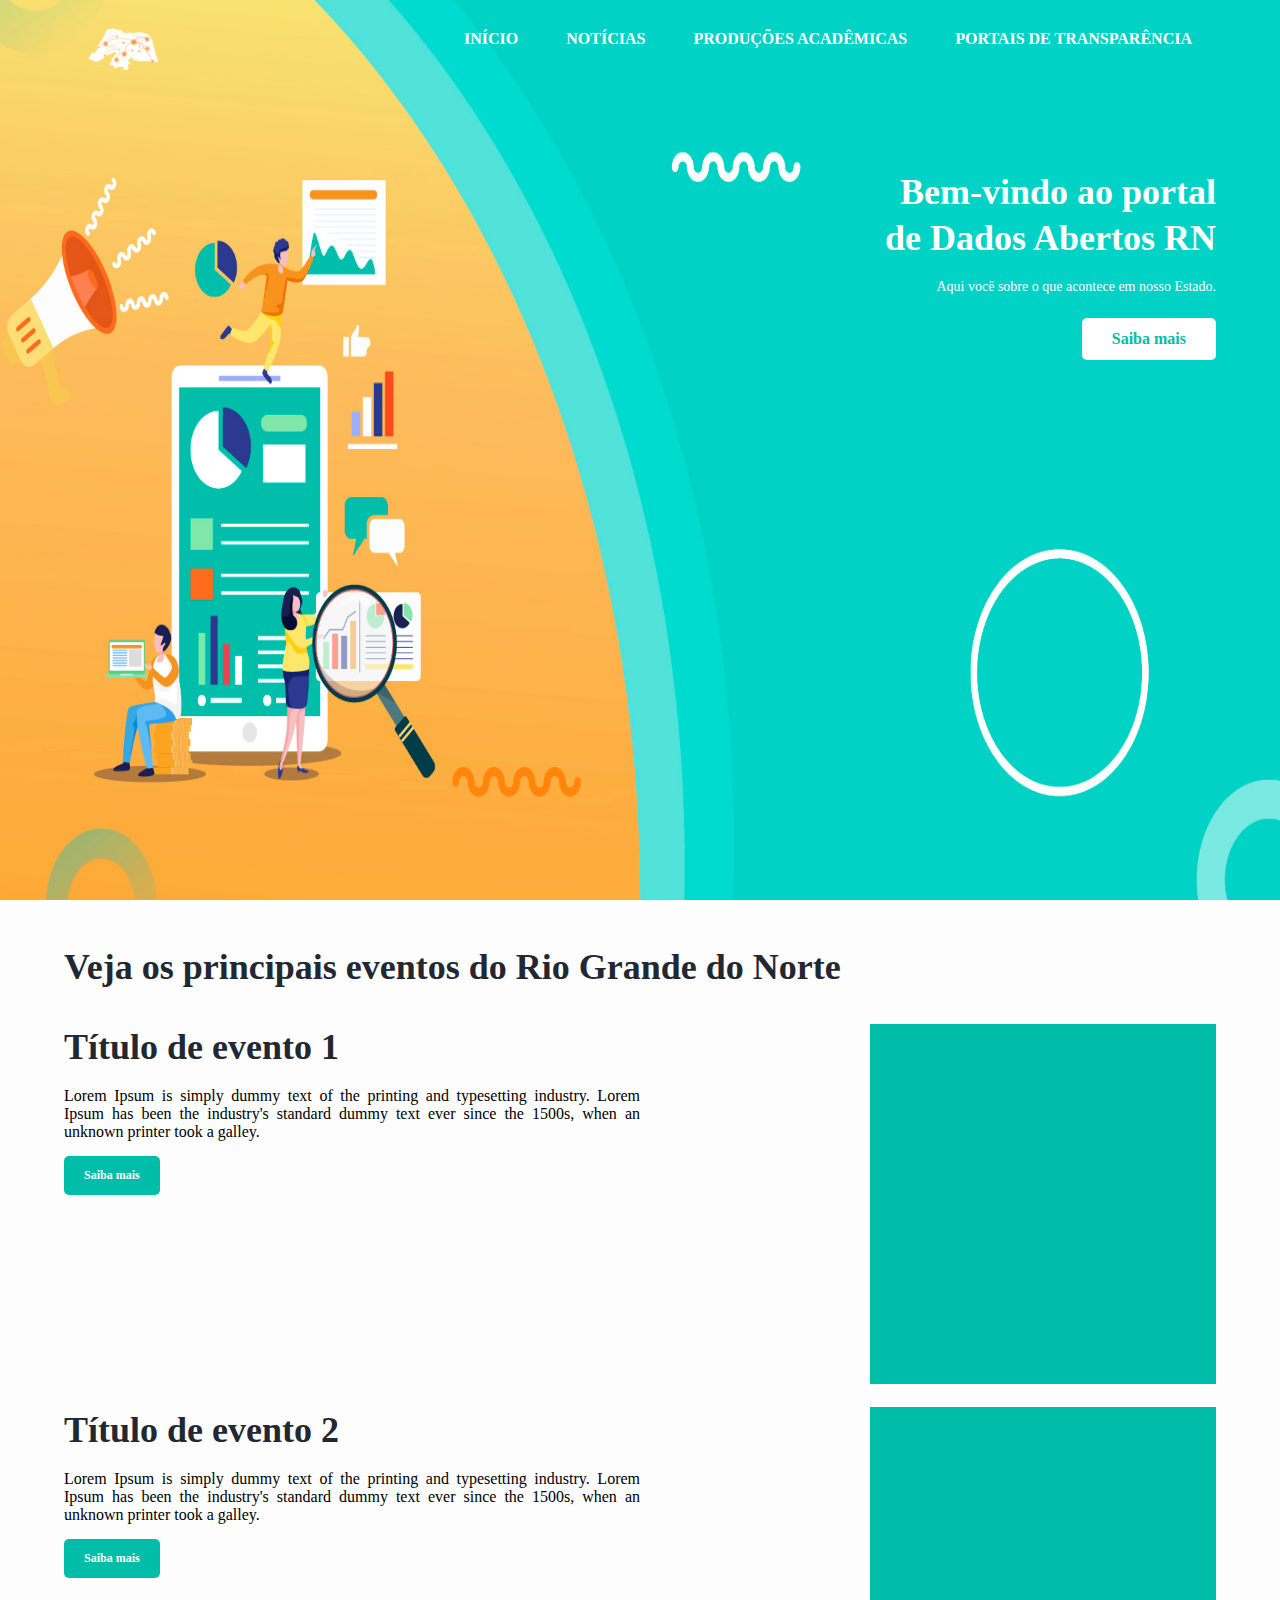
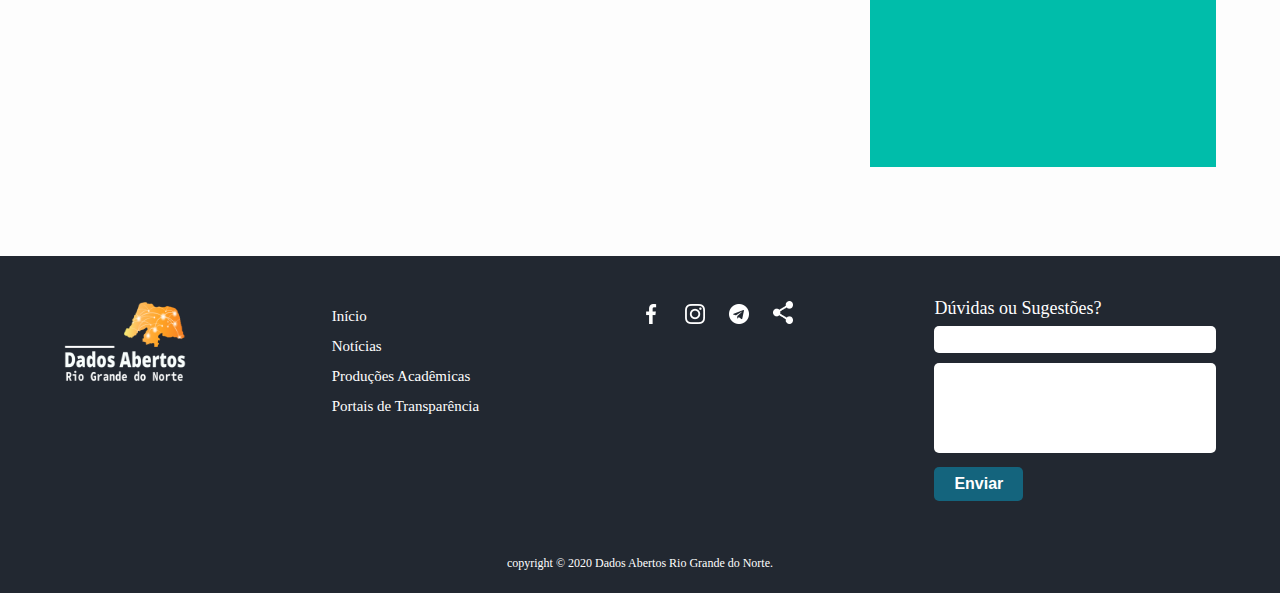
<file: eventos.html>
<!DOCTYPE html>
<html lang="pt-br">
  <head>
    <title>Document</title>
    <meta charset="UTF-8">
    <link rel="stylesheet" href="css/global.css">
    <link rel="stylesheet" href="css/eventos.css" />
    <link 
      rel="stylesheet"
      href="css/responsive.css" 
      media="screen and (max-width: 950px)"
    />
    <meta name="viewport" content="width=device-width, initial-scale=1.0">
  </head>
  <body>
    <header>
      <div class="container">
        <div class="menu-section">
          <div class="imagem">
            <a href="#">
              <img
              src="img/logo-white.png"
              alt="Logo Dados Abertos RN"
              id="logo"
            />
            </a>
          </div>
          <div class="menu-toggle">
            <div class="one"></div>
            <div class="two"></div>
            <div class="three"></div>
          </div>
          <nav class="navbar">
            <ul>
              <li>
                <a href="#">Início</a>
              </li>
              <li>
                <a href="#">Notícias</a>
              </li>
              <li>
                <a href="#">Produções Acadêmicas</a>
              </li>
              <li>
                <a href="#">Portais de Transparência</a>
              </li>
            </ul>
          </nav>
        </div>
      </div>
    <section class="hero">
      <div class="container">
        <div>
          <h2>
            Bem-vindo ao portal <br> de Dados Abertos RN</h2>
          <p>
            Aqui você sobre o que acontece em nosso Estado. 
          </p>
          <a href="#" class="button-white ">Saiba mais</a>
        </div>
      </div>
    </section>
    </header>

    <section class="eventos">
      <div class="container">
      <div class="titulo">
          <h1>Veja os principais eventos do Rio Grande do Norte</h1>
      </div>
       <div class="item">
        <div class="conteudo">
          <div class="intro">
            <h2 class="title">Título de notícia </h2>
            <p class="description">
              Lorem Ipsum is simply dummy text of the printing and typesetting industry. Lorem Ipsum has been the industry's standard dummy text ever since the 1500s, when an unknown printer took a galley of type and scrambled it to make a type specimen book.
              Lorem Ipsum is simply dummy text of the printing and typesetting industry. Lorem Ipsum has been the industry's standard dummy text ever since the 1500s, when an unknown printer took a galley of type and scrambled it to make a type specimen book.
           
            </p>
            <a href="#" class="button" id="btn-eventos">Saiba mais</a>
          </div>
          <div class="slide">
            <div class="image"></div>
          </div>
        </div>
       </div>
      </div>
    </section>

    <footer class="footer">
      <div class="container">
        <div class="conteudo">
          <div class="logo">
            <a href="#">
              <img src="img/logo2.png" alt="logo" id="logo2">
            </a>
          </div>
          <div class="menu">
            <ul>
              <li><a href="#">Início</a></li>
              <li><a href="#">Notícias</a></li>
              <li><a href="#">Produções Acadêmicas</a></li>
              <li><a href="#">Portais de Transparência</a></li>
            </ul>
          </div>
          <div class="sociais">
            <ul>
              <li>
                <a href="#">
                  <img src="img/facebook.png" alt="icone" >
                </a>
                <a href="#">
                  <img src="img/instagram.png" alt="icone" >
                </a>
                <a href="#">
                  <img src="img/telegram.png" alt="icone" >
                </a>
                <a href="#">
                  <img src="img/share.png" alt="icone" >
                </a>
              </li>
            </ul>
          </div>
          <div class="form">
            <h1>Dúvidas ou Sugestões?</h1>
            <form action="#">
              <div class="wrapper">
                  <input type="text" id="email">
              </div>
              <div class="wrapper">
                <textarea type="text" id="mensagem"></textarea>
            </div>
            <button type="submit" class="button" id="btn-contato">Enviar</button>
            </form>
          </div>
        </div>
        <div class="copy">
          copyright © 2020 Dados Abertos Rio Grande do Norte.
        </div>
      </div>
    </footer>
    <script src="js/eventos.js"></script>
    <script src="js/menu.js"></script>
  </body>
</html>
</file>
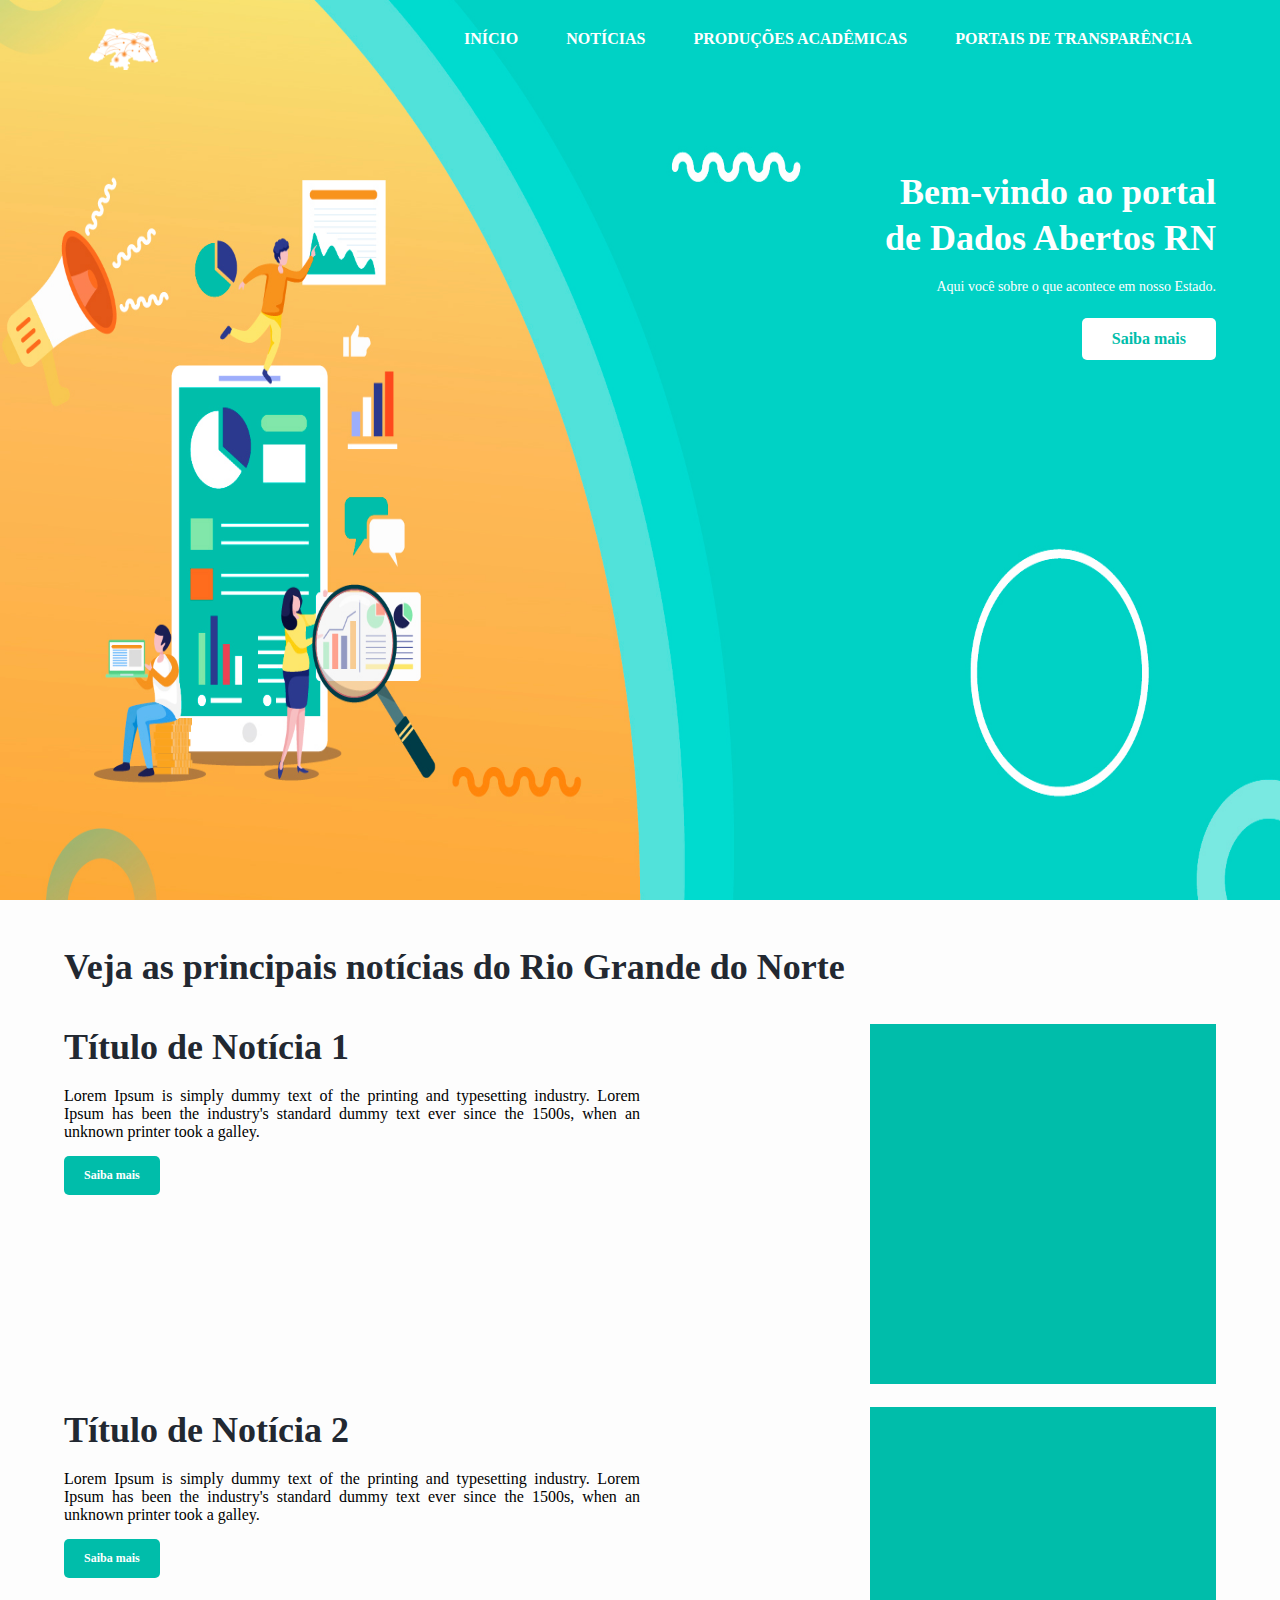
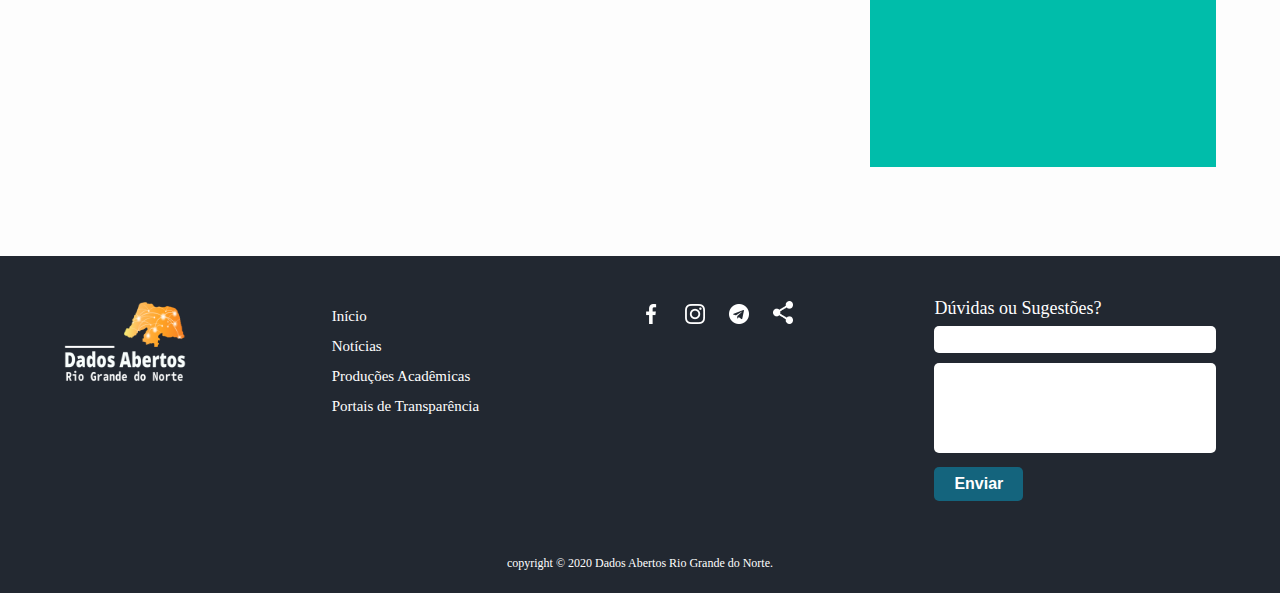
<file: noticias.html>
<!DOCTYPE html>
<html lang="pt-br">

<head>
  <title>Document</title>
  <meta charset="UTF-8">
  <link rel="stylesheet" href="css/global.css">
  <link rel="stylesheet" href="css/noticias.css" />
  <link rel="stylesheet" href="css/responsive.css" media="screen and (max-width: 950px)" />
  <meta name="viewport" content="width=device-width, initial-scale=1.0">
</head>

<body>
  <header>
    <div class="container">
      <div class="menu-section">
        <div class="imagem">
          <a href="#">
            <img src="img/logo-white.png" alt="Logo Dados Abertos RN" id="logo" />
          </a>
        </div>
        <div class="menu-toggle">
          <div class="one"></div>
          <div class="two"></div>
          <div class="three"></div>
        </div>
        <nav class="navbar">
          <ul>
            <li>
              <a href="#">Início</a>
            </li>
            <li>
              <a href="#">Notícias</a>
            </li>
            <li>
              <a href="#">Produções Acadêmicas</a>
            </li>
            <li>
              <a href="#">Portais de Transparência</a>
            </li>
          </ul>
        </nav>
      </div>
    </div>
    <section class="hero">
      <div class="container">
        <div>
          <h2>
            Bem-vindo ao portal <br> de Dados Abertos RN</h2>
          <p>
            Aqui você sobre o que acontece em nosso Estado.
          </p>
          <a href="#" class="button-white ">Saiba mais</a>
        </div>
      </div>
    </section>
  </header>

  <section class="noticias">
    <div class="container">
      <div class="titulo">
        <h1>Veja as principais notícias do Rio Grande do Norte</h1>
      </div>
      <div class="item">
        <div class="conteudo">
          <div class="intro">
            <h2 class="title">Título de notícia </h2>
            <p class="description">
              Lorem Ipsum is simply dummy text of the printing and typesetting industry. Lorem Ipsum has been the
              industry's standard dummy text ever since the 1500s, when an unknown printer took a galley of type and
              scrambled it to make a type specimen book.
              Lorem Ipsum is simply dummy text of the printing and typesetting industry. Lorem Ipsum has been the
              industry's standard dummy text ever since the 1500s, when an unknown printer took a galley of type and
              scrambled it to make a type specimen book.

            </p>
            <a href="#" class="button" id="btn-noticias">Saiba mais</a>
          </div>
          <div class="slide">
            <div class="image"></div>
          </div>
        </div>
      </div>
    </div>
  </section>

  <footer class="footer">
    <div class="container">
      <div class="conteudo">
        <div class="logo">
          <a href="#">
            <img src="img/logo2.png" alt="logo" id="logo2">
          </a>
        </div>
        <div class="menu">
          <ul>
            <li><a href="#">Início</a></li>
            <li><a href="#">Notícias</a></li>
            <li><a href="#">Produções Acadêmicas</a></li>
            <li><a href="#">Portais de Transparência</a></li>
          </ul>
        </div>
        <div class="sociais">
          <ul>
            <li>
              <a href="#">
                <img src="img/facebook.png" alt="icone">
              </a>
              <a href="#">
                <img src="img/instagram.png" alt="icone">
              </a>
              <a href="#">
                <img src="img/telegram.png" alt="icone">
              </a>
              <a href="#">
                <img src="img/share.png" alt="icone">
              </a>
            </li>
          </ul>
        </div>
        <div class="form">
          <h1>Dúvidas ou Sugestões?</h1>
          <form action="#">
            <div class="wrapper">
              <input type="text" id="email">
            </div>
            <div class="wrapper">
              <textarea type="text" id="mensagem"></textarea>
            </div>
            <button type="submit" class="button" id="btn-contato">Enviar</button>
          </form>
        </div>
      </div>
      <div class="copy">
        copyright © 2020 Dados Abertos Rio Grande do Norte.
      </div>
    </div>
  </footer>
  <script src="js/noticias.js"></script>
  <script src="js/menu.js"></script>
</body>

</html>
</file>
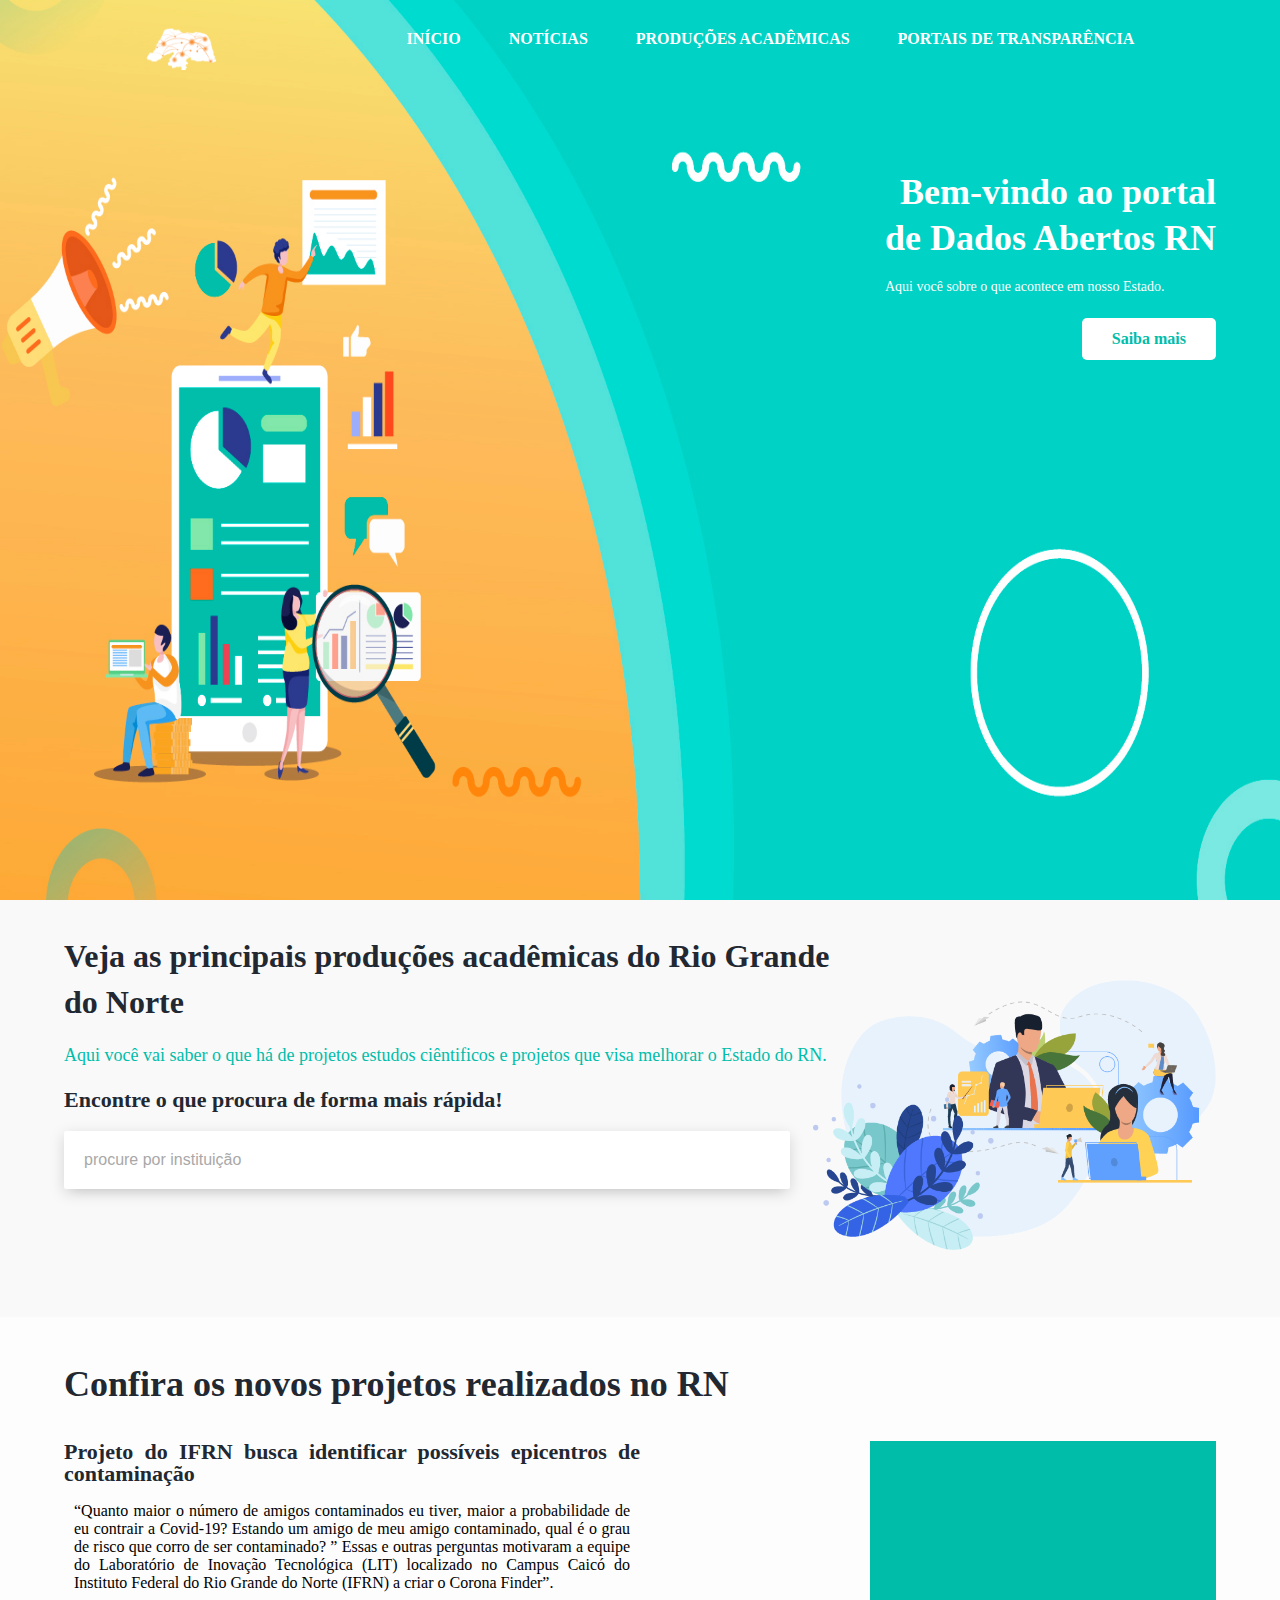
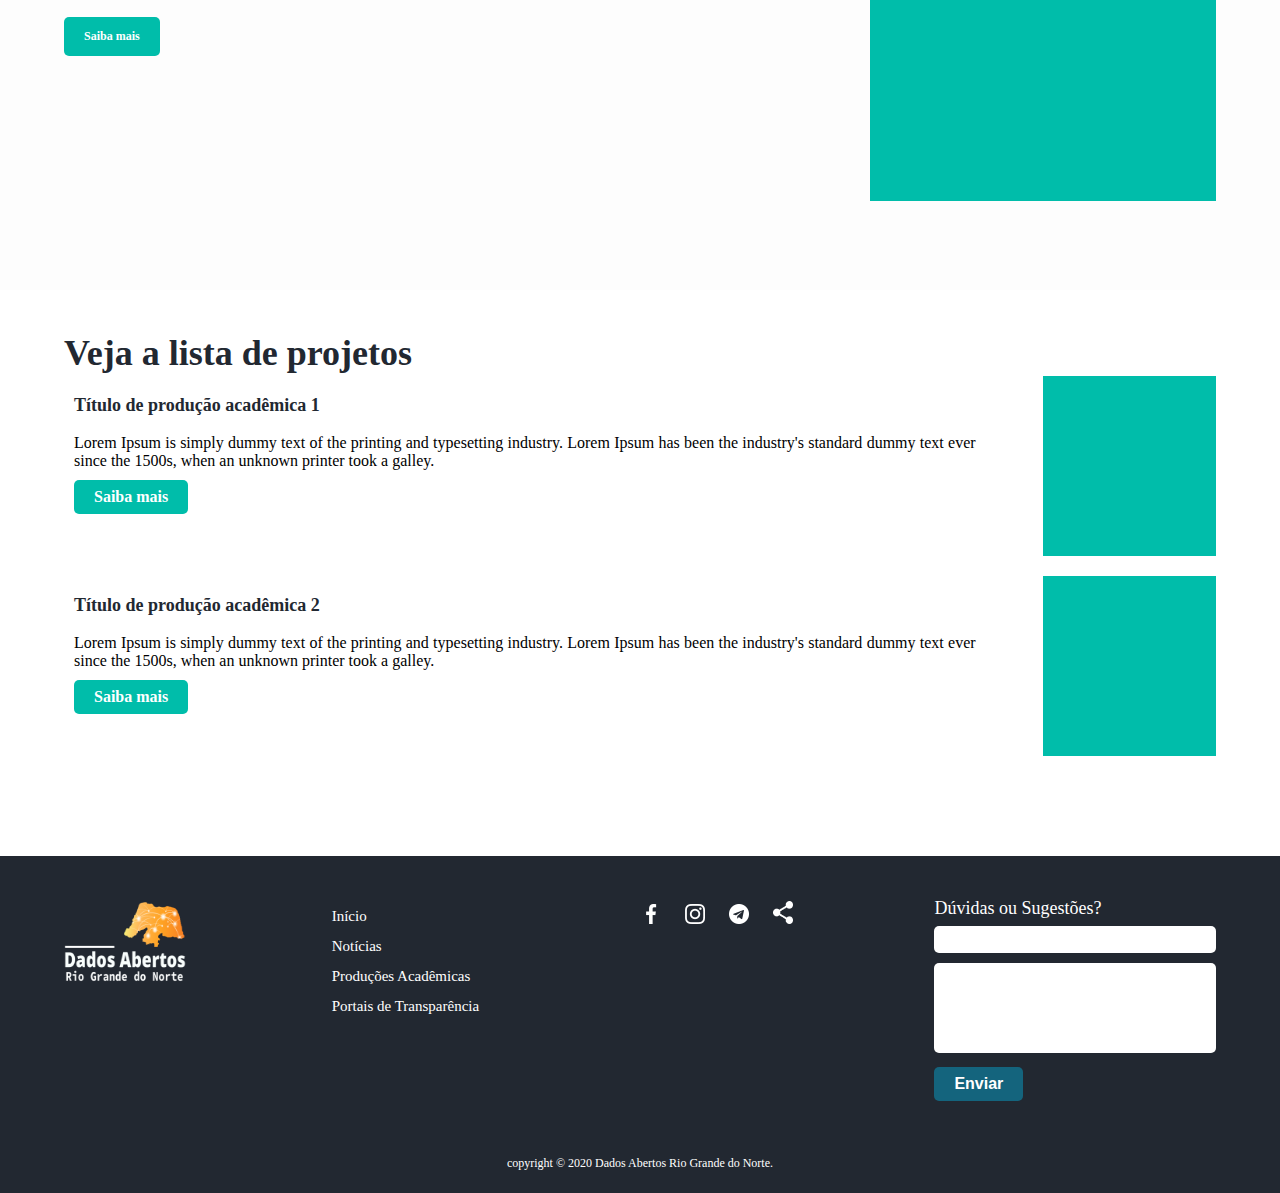
<file: producoes-academicas.html>
<!DOCTYPE html>
<html lang="pt-br">

<head>
    <title>Document</title>
    <meta charset="UTF-8">
    <link rel="stylesheet" href="css/global.css">
    <link rel="stylesheet" href="css/producoes-academicas.css" />
    <link rel="stylesheet" href="css/responsive.css" media="screen and (max-width: 950px)" />
    <meta name="viewport" content="width=device-width, initial-scale=1.0">
</head>

<body>
    <header>
        <div class="container">
            <div class="menu-section">
                <div class="imagem">
                    <a href="#">
                        <img src="img/logo-white.png" alt="Logo Dados Abertos RN" id="logo" />
                    </a>
                </div>
                <div class="menu-toggle">
                    <div class="one"></div>
                    <div class="two"></div>
                    <div class="three"></div>
                </div>
                <nav class="navbar">
                    <ul>
                        <li>
                            <a href="#">Início</a>
                        </li>
                        <li>
                            <a href="#">Notícias</a>
                        </li>
                        <li>
                            <a href="#">Produções Acadêmicas</a>
                        </li>
                        <li>
                            <a href="#">Portais de Transparência</a>
                        </li>
                    </ul>
                </nav>
            </div>
        </div>
        <section class="hero">
            <div class="container">
                <div>
                    <h2>
                        Bem-vindo ao portal <br> de Dados Abertos RN</h2>
                    <p>
                        Aqui você sobre o que acontece em nosso Estado.
                    </p>
                    <a href="#" class="button-white ">Saiba mais</a>
                </div>
            </div>
        </section>
    </header>

    <section class="presents">
        <div class="container">
            <div class="info">
                <h2>
                    Veja as principais produções acadêmicas do Rio Grande do Norte
                </h2>
                <p class="text-green">
                    Aqui você vai saber o que há de projetos estudos ciêntificos e projetos que visa melhorar o Estado
                    do RN.
                </p>
                <h3>Encontre o que procura de forma mais rápida!</h3>
            </div>
            <section id="form">
                <form action="#">
                    <div class="form-group">
                        <input type="email" class="input-control" placeholder="procure por instituição" />
                    </div>
                </form>
            </section>
        </div>
    </section>

    <section class="acompanhe">
        <div class="container">
            <div class="titulo">
                <h1>Confira os novos projetos realizados no RN</h1>
            </div>
            <div class="conteudo">
                <div class="intro">
                    <h2>Projeto do IFRN busca identificar possíveis epicentros
                        de contaminação
                    </h2>
                    <p>
                        “Quanto maior o número de amigos contaminados eu tiver, maior a probabilidade de eu contrair a
                        Covid-19? Estando um amigo de meu amigo contaminado, qual é o grau de risco que corro de ser
                        contaminado? ” Essas e outras perguntas motivaram a equipe do Laboratório de Inovação
                        Tecnológica (LIT) localizado no Campus Caicó do Instituto Federal do Rio Grande do Norte (IFRN)
                        a criar o Corona Finder”.
                    </p>
                    <a href="#" class="button" id="btn-acompanhe">Saiba mais</a>
                </div>
                <div class="slide">
                    <div class="image"></div>
                </div>
            </div>
        </div>
    </section>
    <main>
        <div class="container">
            <h2>Veja a lista de projetos</h2>
            <div class="projeto">
                <div class="info">
                    <h3 class="title"></h3>
                    <p class="description"></p>                   
                    <a href="#" class="button">Saiba mais</a>
                </div>
                <div class="image">

                </div>
            </div>
        </div>
    </main>
    <footer class="footer">
        <div class="container">
            <div class="conteudo">
                <div class="logo">
                    <a href="#">
                        <img src="img/logo2.png" alt="logo" id="logo2">
                    </a>
                </div>
                <div class="menu">
                    <ul>
                        <li><a href="#">Início</a></li>
                        <li><a href="#">Notícias</a></li>
                        <li><a href="#">Produções Acadêmicas</a></li>
                        <li><a href="#">Portais de Transparência</a></li>
                    </ul>
                </div>
                <div class="sociais">
                    <ul>
                        <li>
                            <a href="#">
                                <img src="img/facebook.png" alt="icone">
                            </a>
                            <a href="#">
                                <img src="img/instagram.png" alt="icone">
                            </a>
                            <a href="#">
                                <img src="img/telegram.png" alt="icone">
                            </a>
                            <a href="#">
                                <img src="img/share.png" alt="icone">
                            </a>
                        </li>
                    </ul>
                </div>
                <div class="form">
                    <h1>Dúvidas ou Sugestões?</h1>
                    <form action="#">
                        <div class="wrapper">
                            <input type="text" id="email">
                        </div>
                        <div class="wrapper">
                            <textarea type="text" id="mensagem"></textarea>
                        </div>
                        <button type="submit" class="button" id="btn-contato">Enviar</button>
                    </form>
                </div>
            </div>
            <div class="copy">
                copyright © 2020 Dados Abertos Rio Grande do Norte.
            </div>
        </div>
    </footer>
    <script src="js/producoes-academicas.js"></script>
    <script src="js/menu.js"></script>
</body>

</html>
</file>
<file: css/global.css>
* {
    box-sizing: border-box;
    margin: 0;
    padding: 0;
    outline: 0;
  }
  
html {
    /* a cada 1rem será considera 10px */
    font-size: 62.5%;
}
  
html,
body {
    height: 100vh;
    font-family: "Roboto";
    text-rendering: optimizelegibility;
    -webkit-font-smoothing: antialiased;
  }
  
body {
    font-size: 1.6rem;
}
</file>
<file: css/eventos.css>
header {
    background-image: url('../img/bg-teste.png');
  
    background-repeat: no-repeat;
    background-size: 100% 100%;
    height: 100vh;
    padding-bottom: 10px;
  }
  
  .menu-section {
    display: flex;
    justify-content: space-between;
    width: 90%;
    max-width: 1980px;
    margin: auto;
  }
  
  header img {
    width: 150px;
    height: 150px;
    margin-left: 20px;
    padding: 15px 0;
  }
  
  #logo {
    width:80px; 
    height:80px; 
    margin-top: 5px;
  }
  .navbar {
    margin-top: 30px;
  }
  
  header nav ul {
    display: flex;
  }
  
  header nav ul li {
    list-style: none;
  }
  
  header nav ul li a {
    text-decoration: none;
    color: #fff;
    text-transform: uppercase;
    font-size: 1.6rem; 
    padding: 2.4rem;
    transition: all 250ms linear 0s;
    font-weight: 550;
  }
  
  header nav ul li a:hover {
    color: #F98523;
  }
  
  a {
    text-decoration: none;
  }
  li {
    list-style-type: none;
  }
  h1 {
    color: #222831;
    font-size: 3.6rem;
    line-height: 4.6rem;
  }
  
  h2 {
    color: #222831;
    font-size: 3.6rem;
    line-height: 4.6rem;
  }
  
  h3 {
    color: #222831;
    font-size: 2.8rem;
    line-height: 3.8rem;
  }
  
  .button {
    display: inline-block;
    font-size: 1.6rem;
    font-weight: 600;
    color: rgb(255, 255, 255);
    background-color: #00BDAA;
    margin: 15px 0px 0px;
    padding: 12px 30px;
    text-decoration: none;
    border-radius: 5px;
    border: none;
    transition: all 150ms linear 0s;
  }
  
  .button-white {
    display: inline-block;
    font-size: 1.6rem;
    font-weight: 600;
    color: #00BDAA;
    background-color: #fff;
    margin: 15px 0px 0px;
    padding: 12px 30px;
    text-decoration: none;
    border-radius: 5px;
    border: none;
    transition: all 150ms linear 0s;
  }
  
  .button:hover {
    opacity: 0.9;
  }
  
  
  /*=============== 
  HERO
  ==================*/
  section.hero {
    margin: 80px 0;
  }
  
  section.hero .container {
    width: 90%;
    max-width: 1200px;
    margin: auto;
    display: flex;
    justify-content: flex-end;
    align-items: flex-end;
    text-align: right;
  }
  section.hero h2 {
    color: #fff;
  }
  section.hero p {
    color: #fff;
    font-size: 1.4rem;
    line-height: 3.2rem;
    margin: 10px 0px 0px;
  }
  
  /*=============== 
  eventos
  ==================*/
  
  .eventos {
    width: 100%;
    text-align: justify;
    background-color: #f9f9f963;
    padding-top: 2vh;
    padding-bottom: 7vh;
  }
  
  .eventos .container{
    width: 90%;
    max-width: 1200px;
    margin: 2% auto;
  }
  .item {
    margin-top: 2%;
  }
  .eventos .container .titulo {
    margin-bottom: 3%;
  }
  
  .eventos .container .conteudo {
    display: grid;
    grid-template-columns: repeat(auto-fit, minmax(250px, 1fr));
  }
  .eventos .container .conteudo .intro p {
    margin-top: 3%;
  }
  #btn-eventos {
    font-size: 1.2rem;
    padding: 12px 20px;
  }
  
  .eventos .container .conteudo .slide{
    display: flex;
    justify-content: flex-end;
  }
  .eventos .container .conteudo .image{
    background-color: #00BDAA;
    width: 60%;
    height: 40vh;
  }
  /*=============== 
  FOOTER
  ==================*/
  
  .footer {
    background-color: #222831;
    width: 100%;
  }
  
  .footer .container {
    width: 90%;
    max-width: 1200px;
  
    margin: auto;
    padding-top: 5vh;
    color: white;
  }
  .footer .container .conteudo {
    display: flex;
    justify-content: space-between;
  }
  
  #logo2 {
    width:126px; 
    height: 86px;
  }
  
  .footer .container .conteudo .menu {
    display: flex;
    flex-direction: column;
  }
  
  .footer .container .conteudo .menu li {
    padding: 6px 0;
  }
  
  .footer .container .conteudo .menu a {
    color: white;
    font-size: 1.5rem;
  }
  .footer .container .conteudo .sociais img{
    margin-left: 20px;
    width: 20px;
  }
  
  .footer .container .conteudo .form h1{
    color: white;
    font-size: 1.8rem;
    line-height: 15px;
    font-weight: 400;
  }
  
  .footer .container .conteudo .form .wrapper{
    margin-top: 10px;
  }
  
  .footer .container .conteudo .form .wrapper input, textarea{
    border: none;
    width: 22vw;
    border-radius: 5px;
    resize: none;
  }
  
  .footer .container .conteudo .form .wrapper #email {
    height: 3vh;
  }
  
  .footer .container .conteudo .form .wrapper #mensagem {
    height: 10vh;
  }
  
  #btn-contato {
    margin: 10px 0;
    padding: 8px 20px;
    background-color: #14647D;
  }
  
  .footer .container .copy{
   display: flex;
   justify-content: center;
   padding-top: 5vh;
   padding-bottom: 2.5vh;
   font-size: 1.2rem;
  }

  
@media (max-width: 630px) {
  html {
    font-size: 50%;
  }
  .eventos .container .conteudo .slide{
    display: none;
}
}
</file>
<file: css/responsive.css>
/* media queries */
html {
    font-size: 50%;
}

@media (max-width: 630px) {
    header {
        background-image: url('../img/bg-teste.png');
        height: 54vh;
    }
    section.hero .container {
        max-width: 400px;
        flex-direction: column;
    }
    section.hero .container h2 {
        font-size: 2.5rem;
    }
    .hero .container img {
        order: -1;
    }

    .form-group {
        display: block;
    }
    .form-group input {
        width: 90%;
        margin-bottom: 20px;
    }
    .presents {
        background-size: 33%;
    }
    .acompanhe .container {
        flex-direction: column;
    }
    .acompanhe .container h2, h1{
        text-align: center;
        font-size: 2.5rem;
    }
    .acompanhe .container p {
        line-height: 2.5rem;
    }
    .acompanhe .container .conteudo .slide{
        justify-content: center;
    }
    .acompanhe .container .conteudo .image{
        margin-top: 10%;
        width: 90%;
    }
    
    .acessos .container .titulo {
        margin-bottom: 10%;
    }

    .acessos .container .conteudo .card {
        text-align: center;
        width: 100%;
        margin-bottom: 4vh;
    }
    
    .acessos .container .conteudo .card img {
       width: 50%;
       margin-bottom: 2vh;
    }

    .footer .container .conteudo {
        flex-direction: column;
        align-items: center;
        text-align: center;
    }
    
    .footer .container .conteudo .logo {
        display: none;
    }

    .footer .container .conteudo .menu {
        padding: 20px 0 10px 0;
    }

    .footer .container .conteudo .sociais {
        padding: 20px 0 30px 0;
    }

    .footer .container .conteudo .sociais img {
        width: 20px;
    }
    .footer .container .conteudo .form .wrapper input, textarea{
        width: 60vw;
      }
}

@media (max-width: 950px) {
    nav {
        display: none;
    }
    .one,
    .two,
    .three {
        background-color: orange;
        height: 5px;
        width: 100%;
        margin: 6px auto;

        transition-duration: 0.3s;
    }
    
    .menu-toggle {
        width: 40px;
        height: 30px;
        margin-top: 20px;
        margin-right: 30px;
    }

    /* fullscreen */
    .menu-section.on {
        position: absolute;
        top:0;
        left:0;
        
        width: 100vw;
        height: 100vh;

        background-color: #00BDAA;
        
        z-index: 10;

        display: flex;
        justify-content: center;
        align-items: center;
        
    }

    .menu-section.on nav {
        display: block;
    }

    .menu-section.on .menu-toggle {
        position: absolute;
        right: 25px;
        top: 15px;
    }

    .menu-section.on .menu-toggle .one {
        transform: rotate(45deg) translate(7px, 7px);
    }

    .menu-section.on .menu-toggle .two {
        opacity: 0;
    }

    .menu-section.on .menu-toggle .three {
        transform: rotate(-45deg) translate(8px, -9px);
    }

    .menu-section.on nav ul {
        text-align: center;
        display: block;
    }

    .menu-section.on nav ul a{
        transition-duration: 0.5s;
        font-size: 3rem;
        line-height: 4rem;
        color: white;
        display: block;
        
    }
    .menu-section.on nav ul a:hover{
        color: #F98523;
        
    }

}

@media (max-width: 320px) {
    #form h3 {
        font-size: 2rem;
    }
}
</file>
<file: css/noticias.css>
header {
    background-image: url('../img/bg-teste.png');
  
    background-repeat: no-repeat;
    background-size: 100% 100%;
    height: 100vh;
    padding-bottom: 10px;
  }
  
  .menu-section {
    display: flex;
    justify-content: space-between;
    width: 90%;
    max-width: 1980px;
    margin: auto;
  }
  
  header img {
    width: 150px;
    height: 150px;
    margin-left: 20px;
    padding: 15px 0;
  }
  
  #logo {
    width:80px; 
    height:80px; 
    margin-top: 5px;
  }
  .navbar {
    margin-top: 30px;
  }
  
  header nav ul {
    display: flex;
  }
  
  header nav ul li {
    list-style: none;
  }
  
  header nav ul li a {
    text-decoration: none;
    color: #fff;
    text-transform: uppercase;
    font-size: 1.6rem; 
    padding: 2.4rem;
    transition: all 250ms linear 0s;
    font-weight: 550;
  }
  
  header nav ul li a:hover {
    color: #F98523;
  }
  
  a {
    text-decoration: none;
  }
  li {
    list-style-type: none;
  }
  h1 {
    color: #222831;
    font-size: 3.6rem;
    line-height: 4.6rem;
  }
  
  h2 {
    color: #222831;
    font-size: 3.6rem;
    line-height: 4.6rem;
  }
  
  h3 {
    color: #222831;
    font-size: 2.8rem;
    line-height: 3.8rem;
  }
  
  .button {
    display: inline-block;
    font-size: 1.6rem;
    font-weight: 600;
    color: rgb(255, 255, 255);
    background-color: #00BDAA;
    margin: 15px 0px 0px;
    padding: 12px 30px;
    text-decoration: none;
    border-radius: 5px;
    border: none;
    transition: all 150ms linear 0s;
  }
  
  .button-white {
    display: inline-block;
    font-size: 1.6rem;
    font-weight: 600;
    color: #00BDAA;
    background-color: #fff;
    margin: 15px 0px 0px;
    padding: 12px 30px;
    text-decoration: none;
    border-radius: 5px;
    border: none;
    transition: all 150ms linear 0s;
  }
  
  .button:hover {
    opacity: 0.9;
  }
  
  
  /*=============== 
  HERO
  ==================*/
  section.hero {
    margin: 80px 0;
  }
  
  section.hero .container {
    width: 90%;
    max-width: 1200px;
    margin: auto;
    display: flex;
    justify-content: flex-end;
    align-items: flex-end;
    text-align: right;
  }
  section.hero h2 {
    color: #fff;
  }
  section.hero p {
    color: #fff;
    font-size: 1.4rem;
    line-height: 3.2rem;
    margin: 10px 0px 0px;
  }
  
  /*=============== 
  noticias
  ==================*/
  
  .noticias {
    width: 100%;
    text-align: justify;
    background-color: #f9f9f963;
    padding-top: 2vh;
    padding-bottom: 7vh;
  }
  
  .noticias .container{
    width: 90%;
    max-width: 1200px;
    margin: 2% auto;
  }
  .item {
    margin-top: 2%;
  }
  .noticias .container .titulo {
    margin-bottom: 3%;
  }
  
  .noticias .container .conteudo {
    display: grid;
    grid-template-columns: repeat(auto-fit, minmax(250px, 1fr));
  }
  .noticias .container .conteudo .intro p {
    margin-top: 3%;
  }
  #btn-noticias {
    font-size: 1.2rem;
    padding: 12px 20px;
  }
  
  .noticias .container .conteudo .slide{
    display: flex;
    justify-content: flex-end;
  }
  .noticias .container .conteudo .image{
    background-color: #00BDAA;
    width: 60%;
    height: 40vh;
  }
  /*=============== 
  FOOTER
  ==================*/
  
  .footer {
    background-color: #222831;
    width: 100%;
  }
  
  .footer .container {
    width: 90%;
    max-width: 1200px;
  
    margin: auto;
    padding-top: 5vh;
    color: white;
  }
  .footer .container .conteudo {
    display: flex;
    justify-content: space-between;
  }
  
  #logo2 {
    width:126px; 
    height: 86px;
  }
  
  .footer .container .conteudo .menu {
    display: flex;
    flex-direction: column;
  }
  
  .footer .container .conteudo .menu li {
    padding: 6px 0;
  }
  
  .footer .container .conteudo .menu a {
    color: white;
    font-size: 1.5rem;
  }
  .footer .container .conteudo .sociais img{
    margin-left: 20px;
    width: 20px;
  }
  
  .footer .container .conteudo .form h1{
    color: white;
    font-size: 1.8rem;
    line-height: 15px;
    font-weight: 400;
  }
  
  .footer .container .conteudo .form .wrapper{
    margin-top: 10px;
  }
  
  .footer .container .conteudo .form .wrapper input, textarea{
    border: none;
    width: 22vw;
    border-radius: 5px;
    resize: none;
  }
  
  .footer .container .conteudo .form .wrapper #email {
    height: 3vh;
  }
  
  .footer .container .conteudo .form .wrapper #mensagem {
    height: 10vh;
  }
  
  #btn-contato {
    margin: 10px 0;
    padding: 8px 20px;
    background-color: #14647D;
  }
  
  .footer .container .copy{
   display: flex;
   justify-content: center;
   padding-top: 5vh;
   padding-bottom: 2.5vh;
   font-size: 1.2rem;
  }

  
@media (max-width: 630px) {
  html {
    font-size: 50%;
  }
  .noticias .container .conteudo .slide{
    display: none;
}
}
</file>
<file: css/producoes-academicas.css>
header {
    background-image: url('../img/bg-teste.png');
  
    background-repeat: no-repeat;
    background-size: 100% 100%;
    height: 100vh;
    padding-bottom: 10px;
  }
  
  .menu-section {
    display: flex;
    justify-content: space-between;
    width: 90%;
    max-width: 1980px;
    margin: auto;
  }
  
  header img {
    width: 150px;
    height: 150px;
    margin-left: 20px;
    padding: 15px 0;
  }
  
  #logo {
    width:80px; 
    height:80px; 
    margin-top: 5px;
  }
  .navbar {
    margin-top: 30px;
  }
  
  header nav ul {
    display: flex;
  }
  
  header nav ul li {
    list-style: none;
  }
  
  header nav ul li a {
    text-decoration: none;
    color: #fff;
    text-transform: uppercase;
    font-size: 1.6rem; 
    padding: 2.4rem;
    transition: all 250ms linear 0s;
    font-weight: 550;
  }
  
  header nav ul li a:hover {
    color: #F98523;
  }
  
  a {
    text-decoration: none;
  }
  li {
    list-style-type: none;
  }
  h1 {
    color: #222831;
    font-size: 3.6rem;
    line-height: 4.6rem;
  }
  
  h2 {
    color: #222831;
    font-size: 3.6rem;
    line-height: 4.6rem;
  }
  
  h3 {
    color: #222831;
    font-size: 2.8rem;
    line-height: 3.8rem;
  }
  
  .button {
    display: inline-block;
    font-size: 1.6rem;
    font-weight: 600;
    color: rgb(255, 255, 255);
    background-color: #00BDAA;
    margin: 15px 0px 0px;
    padding: 12px 30px;
    text-decoration: none;
    border-radius: 5px;
    border: none;
    transition: all 150ms linear 0s;
  }
  
  .button-white {
    display: inline-block;
    font-size: 1.6rem;
    font-weight: 600;
    color: #00BDAA;
    background-color: #fff;
    margin: 15px 0px 0px;
    padding: 12px 30px;
    text-decoration: none;
    border-radius: 5px;
    border: none;
    transition: all 150ms linear 0s;
  }
  
  .button:hover {
    opacity: 0.9;
  }
  
  
  /*=============== 
  HERO
  ==================*/
  section.hero {
    margin: 80px 0;
  }
  
  section.hero .container {
    width: 90%;
    max-width: 1200px;
    margin: auto;
    display: flex;
    justify-content: flex-end;
    align-items: flex-end;
    text-align: right;
  }
  section.hero h2 {
    color: #fff;
  }
  section.hero p {
    color: #fff;
    font-size: 1.4rem;
    line-height: 3.2rem;
    margin: 10px 0px 0px;
  }
  header {
    background-image: url('../img/bg-teste.png');
  
    background-repeat: no-repeat;
    background-size: 100% 100%;
    height: 100vh;
    padding-bottom: 10px;
  }
  
  .menu-section {
    display: flex;
    justify-content: space-between;
    width: 90%;
    max-width: 1980px;
    margin: auto;
  }
  
  header img {
    width: 150px;
    height: 150px;
    margin-left: 20px;
    padding: 15px 0;
  }
  
  #logo {
    width:80px; 
    height:80px; 
    margin-top: 5px;
  }
  .navbar {
    margin-top: 30px;
  }
  
  header nav ul {
    display: flex;
  }
  
  header nav ul li {
    list-style: none;
  }
  
  header nav ul li a {
    text-decoration: none;
    color: #fff;
    text-transform: uppercase;
    font-size: 1.6rem; 
    padding: 2.4rem;
    transition: all 250ms linear 0s;
    font-weight: 550;
  }
  
  header nav ul li a:hover {
    color: #F98523;
  }
  
  a {
    text-decoration: none;
  }
  li {
    list-style-type: none;
  }
  h1 {
    color: #222831;
    font-size: 3.6rem;
    line-height: 4.6rem;
  }
  
  h2 {
    color: #222831;
    font-size: 3.6rem;
    line-height: 4.6rem;
  }
  
  h3 {
    color: #222831;
    font-size: 2.8rem;
    line-height: 3.8rem;
  }
  
  .button {
    display: inline-block;
    font-size: 1.6rem;
    font-weight: 600;
    color: rgb(255, 255, 255);
    background-color: #00BDAA;
    margin: 15px 0px 0px;
    padding: 12px 30px;
    text-decoration: none;
    border-radius: 5px;
    border: none;
    transition: all 150ms linear 0s;
  }
  
  .button-white {
    display: inline-block;
    font-size: 1.6rem;
    font-weight: 600;
    color: #00BDAA;
    background-color: #fff;
    margin: 15px 0px 0px;
    padding: 12px 30px;
    text-decoration: none;
    border-radius: 5px;
    border: none;
    transition: all 150ms linear 0s;
  }
  
  .button:hover {
    opacity: 0.9;
  }
  
  
  /*=============== 
  HERO
  ==================*/
  section.hero {
    margin: 80px 0;
  }
  
  section.hero .container {
    width: 90%;
    max-width: 1200px;
    margin: auto;
    display: flex;
    justify-content: flex-end;
    align-items: flex-end;
    text-align: right;
  }
  section.hero h2 {
    color: #fff;
  }
  section.hero p {
    color: #fff;
    font-size: 1.4rem;
    line-height: 3.2rem;
    margin: 10px 0px 0px;
  }
  
/*=============== 
PRESENTS
==================*/
.presents {
    padding-top:1%;
    background-color: #F9F9F9;
}
.presents .container{
    background-image: url("../img/bg-producoes-academicas.png");
    background-repeat: no-repeat;
    background-position: center right;
    background-size: 35%;

    width: 90%;
    max-width: 1200px;
    margin: auto;
    padding: 20px 0 10% 0;
  }
  .presents .container .info {
    width: 68%;
  }
  .presents .container .info h3 {
    margin-top: 2%;
    font-size: 2.2rem;
  }
  .presents .container p {
    margin-top: 20px;
    font-size: 1.8rem;
  }
  .presents .container h2 {
    color: #222831;
    font-size: 3.2rem;
  }
  .presents .intro {
    margin-top: 30px;
  }
  .presents .text-green {
    color: #00BDAA;
    font-size: 2rem;
    font-weight: 400;
    margin: 0;
  }
  
  .presents .text-gray {
    color: #949494;
    font-size: 1.5rem;
    font-weight: 400;
  }

/*=============== 
ACOMPANHE
==================*/

.acompanhe {
    width: 100%;
    text-align: justify;
    background-color: #f9f9f963;
    padding-top: 2vh;
    padding-bottom: 7vh;
  }
  
  .acompanhe .container{
    width: 90%;
    max-width: 1200px;
    margin: 2% auto;
  }
  
  .acompanhe .container .titulo {
    margin-bottom: 3%;
  }
  
  .acompanhe .container .conteudo {
    display: grid;
    grid-template-columns: repeat(auto-fit, minmax(250px, 1fr));
  }
  .acompanhe .container .conteudo .intro h2 {
    font-size: 2.2rem;
    line-height: 1;
  }
  .acompanhe .container .conteudo .intro p {
    margin-top: 3%;
  }
  #btn-acompanhe {
    font-size: 1.2rem;
    padding: 12px 20px;
  }
  
  .acompanhe .container .conteudo .slide{
    display: flex;
    justify-content: flex-end;
  }
  .acompanhe .container .conteudo .image{
    background-color: #00BDAA;
    width: 60%;
    height: 40vh;
  }
  @media (max-width: 630px) {
    .acompanhe .container .conteudo .image{
        display: none;
    }
  }
/*=============== 
FORM
==================*/
#form {
    margin-top: 1%;
    width:70%;  
    display:flex;
    flex-direction: row;
    justify-content: flex-start;
}
  
  #form form {
    width: 90%;
    max-width: 1200px;
    background: white;
    padding: 20px;
    border-radius: 2px;
    box-shadow: 0px 4px 15px 0px rgba(0, 0, 0, 0.15), 
      0px 10px 10px -10px rgba(0, 0, 0, 0.1)
  }

  .form-group {
    display: flex;
    align-self: flex-end;
    flex-direction: row;
  }
  
  .form-group label.right-inline {
    text-align: right;  
    width: auto;
  }
  
  .form-group .input-control {
    flex: 1 1;
    display: block;
    font-size: 1.6rem;
    border: 0;
  }
  .form-group .input-control::placeholder {
    color: rgb(169, 168, 168);
  }
/*=============== 
  MAIN
==================*/
  
main {
    padding-top: 40px;
    padding-bottom: 80px;
    height:auto;
  }
.container {
    width: 90%;
    max-width: 1200px;
    margin: auto;
}
  
  .card {
    display: flex;
    flex-direction: column;
    background-color: white;
    border-radius: 3px;
    cursor: pointer;
  }
  
  .image {
    padding-top: 2vh;
    width: 100%;
    min-height: 100px;
    overflow: hidden;
    position: relative;
    display: flex;
    justify-content: center;
  }
  .image img {
      width: 180px;
      height: auto;
  }
  .content {
    display: flex;
    flex-direction: column;
    flex-wrap: nowrap;
    margin-bottom: 30px;
  }
  
  .title {
    font-weight: bold;
    font-size: 1.8rem;
    margin: 20px;
    text-align: center;
  }
/*=============== 
PROJETO
==================*/
main .container .projeto {
    height: 20vh;
    width: 100%;
    max-width: 1200px;
    display: flex;
    justify-content: space-between;
    margin-bottom: 20px;
    
}
main .container h2{
    margin: 0;
}
main .container h3, p {
    margin: 10px;
    text-align: justify;
}
main .container .projeto .description {
text-align: justify;
}
.projeto .info {
    width: 80%;
}
.info .button {
    margin: 0 10px;
    padding: 8px 20px;
}
.projeto .image {
    width: 15%;
    background: #00BDAA;
}
@media (max-width: 630px) {
    main .container .info{
        width: 100%;
    }
    .projeto .image {
        display: none;
    }
}
/*=============== 
FOOTER
==================*/

.footer {
  background-color: #222831;
  width: 100%;
}

.footer .container {
  width: 90%;
  max-width: 1200px;

  margin: auto;
  padding-top: 5vh;
  color: white;
}
.footer .container .conteudo {
  display: flex;
  justify-content: space-between;
}

#logo2 {
  width:126px; 
  height: 86px;
}

.footer .container .conteudo .menu {
  display: flex;
  flex-direction: column;
}

.footer .container .conteudo .menu li {
  padding: 6px 0;
}

.footer .container .conteudo .menu a {
  color: white;
  font-size: 1.5rem;
}
.footer .container .conteudo .sociais img{
  margin-left: 20px;
  width: 20px;
}

.footer .container .conteudo .form h1{
  color: white;
  font-size: 1.8rem;
  line-height: 15px;
  font-weight: 400;
}

.footer .container .conteudo .form .wrapper{
  margin-top: 10px;
}

.footer .container .conteudo .form .wrapper input, textarea{
  border: none;
  width: 22vw;
  border-radius: 5px;
  resize: none;
}

.footer .container .conteudo .form .wrapper #email {
  height: 3vh;
}

.footer .container .conteudo .form .wrapper #mensagem {
  height: 10vh;
}

#btn-contato {
  margin: 10px 0;
  padding: 8px 20px;
  background-color: #14647D;
}

.footer .container .copy{
 display: flex;
 justify-content: center;
 padding-top: 5vh;
 padding-bottom: 2.5vh;
 font-size: 1.2rem;
}
@media (max-width: 630px) {
    .presents .container{
        background-image: url("");
    }
    .presents .container h2, h3 {
        text-align: center;
    }
    .presents .container .info{
        width: 100%;
    }
    #form {
        width:100%;
        justify-content: center;;
    }
}
  
  /*=============== 
  FOOTER
  ==================*/
  
  .footer {
    background-color: #222831;
    width: 100%;
  }
  
  .footer .container {
    width: 90%;
    max-width: 1200px;
  
    margin: auto;
    padding-top: 5vh;
    color: white;
  }
  .footer .container .conteudo {
    display: flex;
    justify-content: space-between;
  }
  
  #logo2 {
    width:126px; 
    height: 86px;
  }
  
  .footer .container .conteudo .menu {
    display: flex;
    flex-direction: column;
  }
  
  .footer .container .conteudo .menu li {
    padding: 6px 0;
  }
  
  .footer .container .conteudo .menu a {
    color: white;
    font-size: 1.5rem;
  }
  .footer .container .conteudo .sociais img{
    margin-left: 20px;
    width: 20px;
  }
  
  .footer .container .conteudo .form h1{
    color: white;
    font-size: 1.8rem;
    line-height: 15px;
    font-weight: 400;
  }
  
  .footer .container .conteudo .form .wrapper{
    margin-top: 10px;
  }
  
  .footer .container .conteudo .form .wrapper input, textarea{
    border: none;
    width: 22vw;
    border-radius: 5px;
    resize: none;
  }
  
  .footer .container .conteudo .form .wrapper #email {
    height: 3vh;
  }
  
  .footer .container .conteudo .form .wrapper #mensagem {
    height: 10vh;
  }
  
  #btn-contato {
    margin: 10px 0;
    padding: 8px 20px;
    background-color: #14647D;
  }
  
  .footer .container .copy{
   display: flex;
   justify-content: center;
   padding-top: 5vh;
   padding-bottom: 2.5vh;
   font-size: 1.2rem;
  }
</file>
